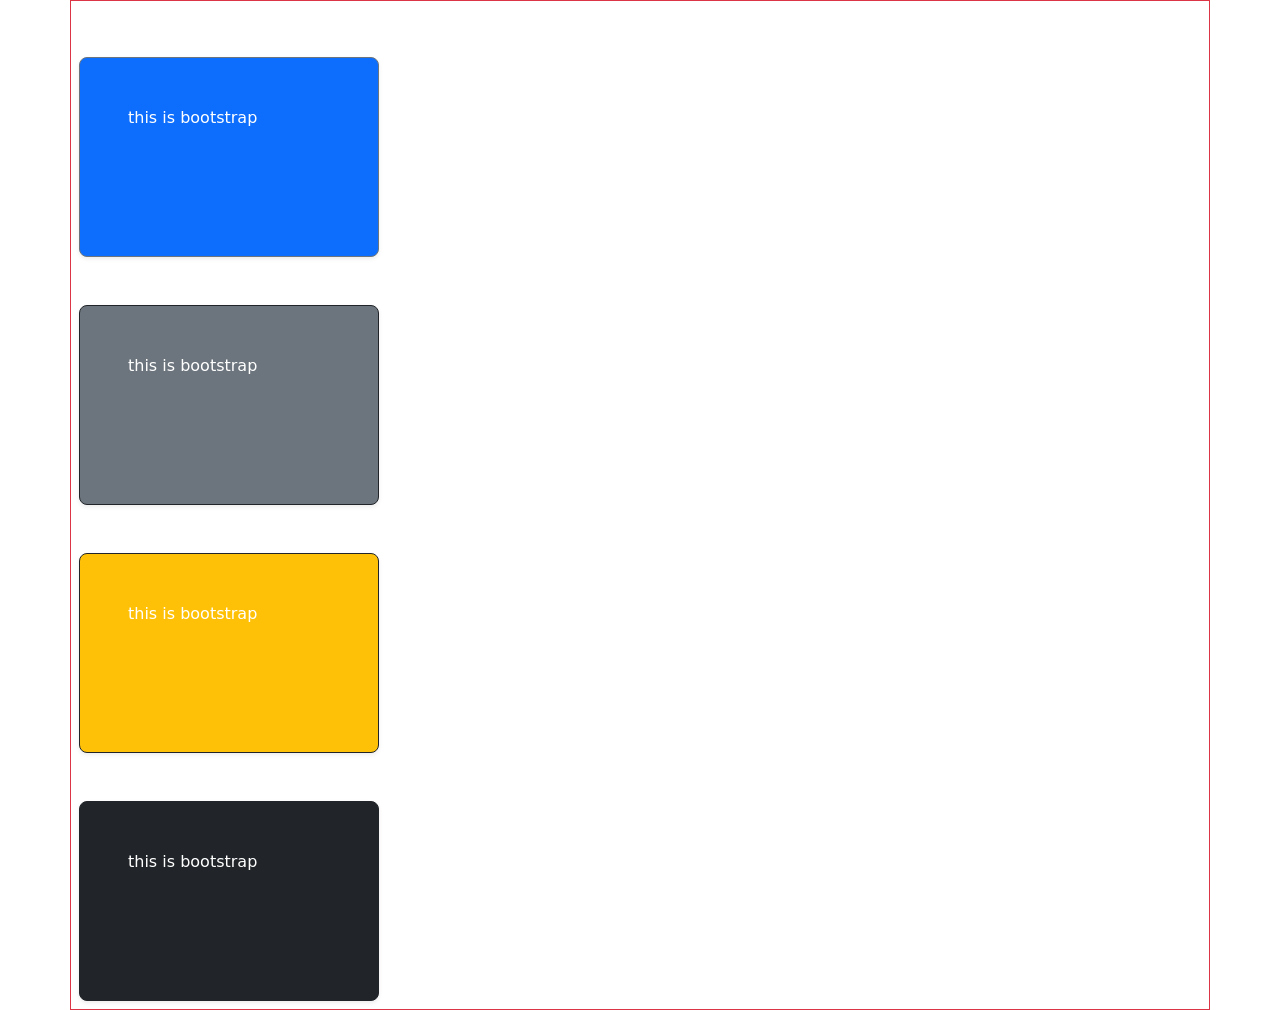
<file: index.html>
<!DOCTYPE html>
<html lang="en">
<head>
    <meta charset="UTF-8">
    <meta name="viewport" content="width=device-width, initial-scale=1.0">
    <title>Box Model</title>
<link href="https://cdn.jsdelivr.net/npm/bootstrap@5.3.8/dist/css/bootstrap.min.css" rel="stylesheet" integrity="sha384-sRIl4kxILFvY47J16cr9ZwB07vP4J8+LH7qKQnuqkuIAvNWLzeN8tE5YBujZqJLB" crossorigin="anonymous">
         </head>
<body>
    
    <div class="container border borde-5 border-danger h-5 w-5 p-2 ">
      <div class="border  borde-1  border-secondary  mt-5 ps-5 rounded-3 bg-primary text-white  shadow-sm  pt-5 ps-5" style="width: 300px; height: 200px;"  >this is bootstrap</div>    
     <div class="border  borde-5  border-dark  mt-5 ps-5 rounded-3 bg-secondary text-white  shadow-sm  pt-5 ps-5 " style="width: 300px; height: 200px;"  >this is bootstrap</div>    
    <div class="border  borde-5  border-dark  mt-5 ps-5 rounded-3 bg-warning text-white  shadow-sm  pt-5 ps-5" style="width: 300px; height: 200px;"  >this is bootstrap</div>    
     <div class="border  borde-5  border-dark  mt-5 ps-5 rounded-3  bg-dark  text-white  shadow-sm  pt-5 ps-5" style="width: 300px; height: 200px;"  >this is bootstrap</div>    

    </div>


</body>
</html>
</file>
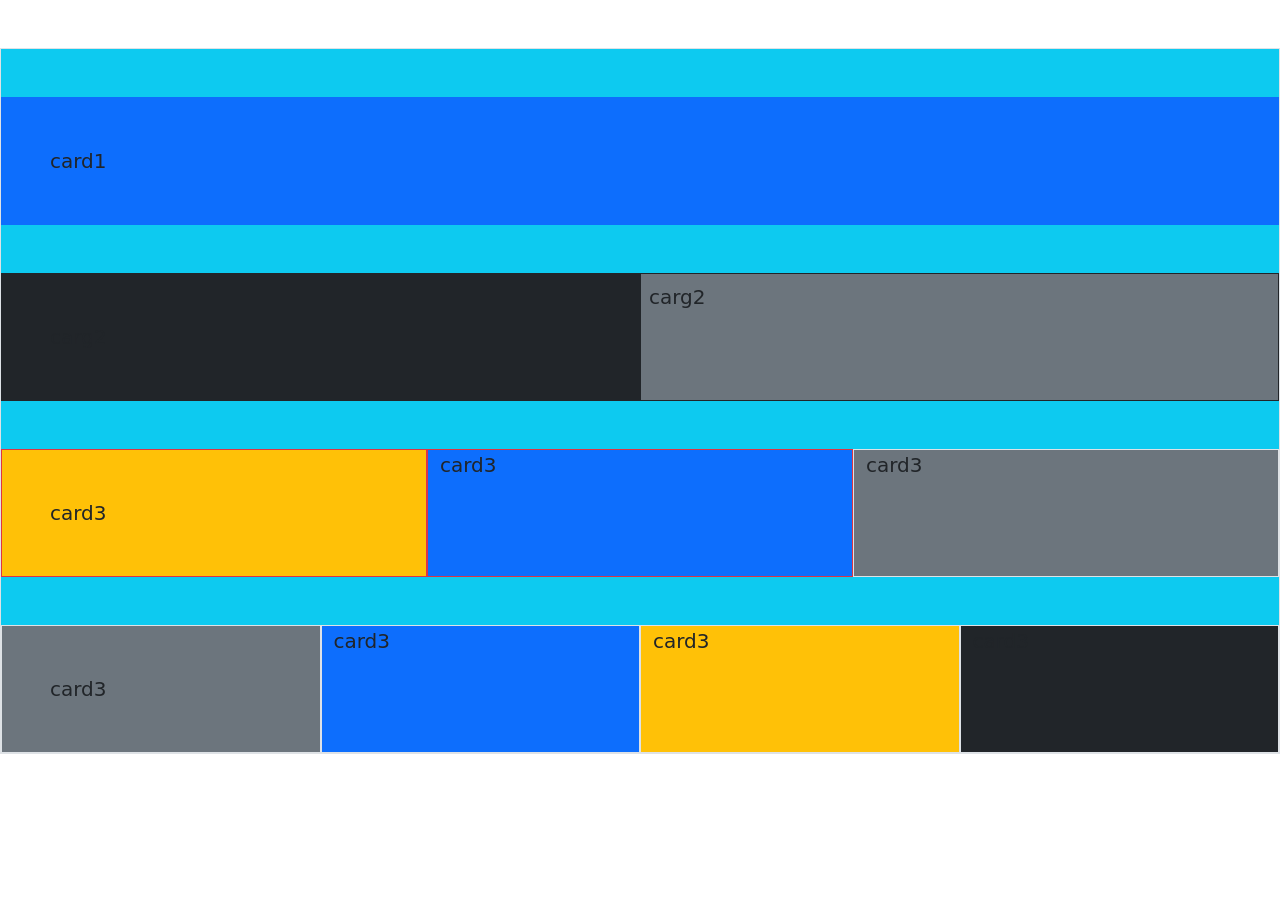
<file: card.html>
<!DOCTYPE html>
<html lang="en">
<head>
    <meta charset="UTF-8">
    <meta name="viewport" content="width=device-width, initial-scale=1.0">
    <title>Document</title>
    <link href="https://cdn.jsdelivr.net/npm/bootstrap@5.3.8/dist/css/bootstrap.min.css" rel="stylesheet" integrity="sha384-sRIl4kxILFvY47J16cr9ZwB07vP4J8+LH7qKQnuqkuIAvNWLzeN8tE5YBujZqJLB" crossorigin="anonymous">

</head>
<body>
    <div class="container-fluid border borde-5 h-100 w-100 bg-info mt-5 lead">
        <div class="row">
<div class="col-sm-12 border border-primary  bg-primary w-5 mt-5 p-5">card1</div>
        </div>

        <div class="row">
<div class="col-6  border border-dark bg-dark h-5 w-5 mt-5 p-5">carg2</div>
<div class="col-6  border border-dark bg-secondary h-5 w-5 mt-5 p-2">carg2 </div>
        </div>


        <div class="row">
         <div class="col-4 border borde-5 bg-warning border-danger h-5 w-5 mt-5 p-5">card3</div>
            <div class="col-4 border borde-5 bg-primary border-danger h-5 w-5 mt-5 ">card3</div>
           <div class="col-4 border borde-5 bg-secondary h-5 w-5 mt-5 ">card3</div>

        </div>

        <div class="row">

            <div class="col-3 border borde-5  bg-secondary h-5 w-5 mt-5 p-5">card3</div>
            <div class="col-3 border borde-5  bg-primary h-5 w-5 mt-5 ">card3</div>
           <div class="col-3 border borde-5 bg-warning h-5 w-5 mt-5 ">card3</div>
        <div class="col-3 border borde-5 bg-dark h-5 w-5 mt-5 ">card3</div>


        </div>

    </div>
</body>
</html>
</file>
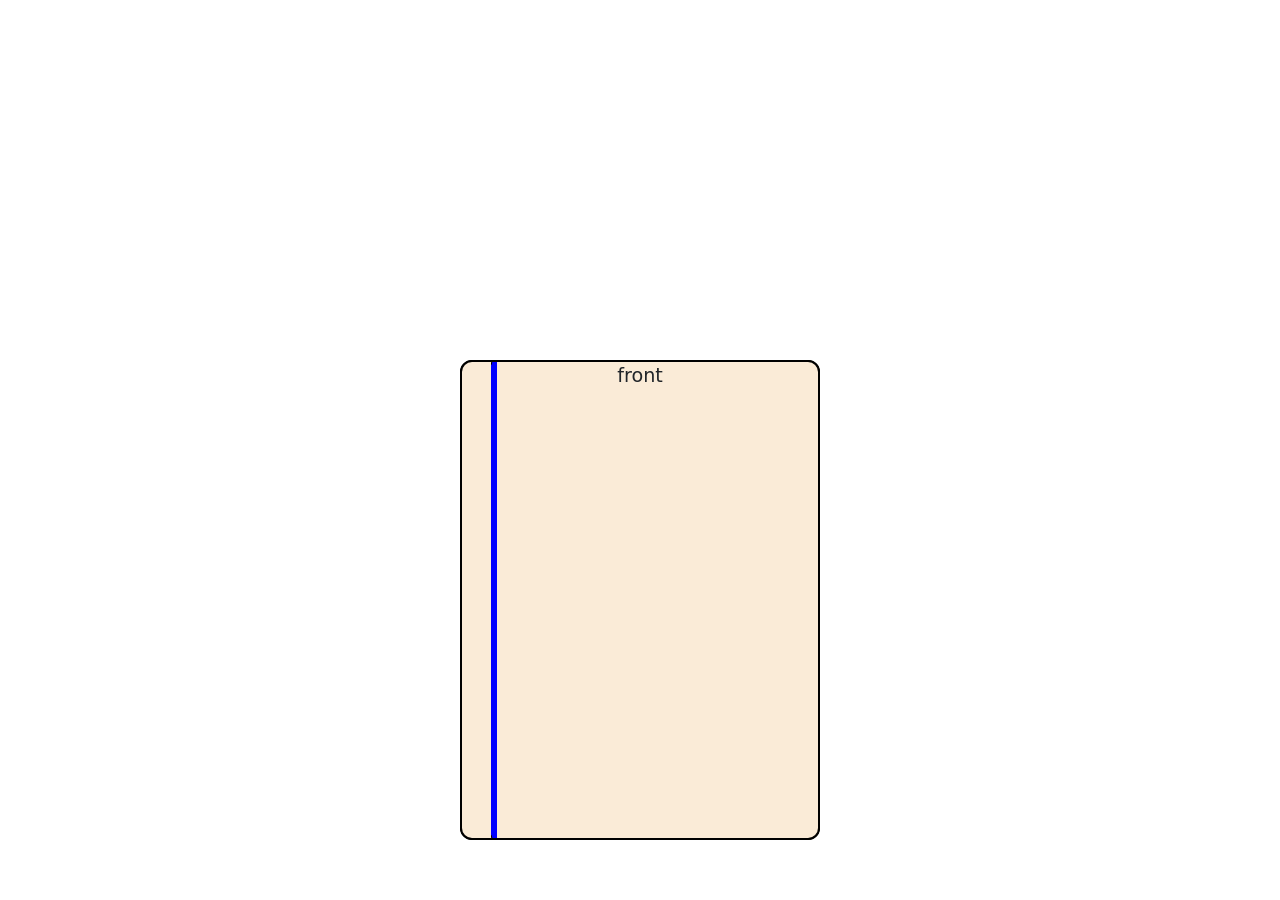
<file: cube.html>
<!DOCTYPE html>
<html lang="en">
<head>
    <meta charset="UTF-8">
    <meta name="viewport" content="width=device-width, initial-scale=1.0">
    <title> CUBE </title>
    <link href="https://cdn.jsdelivr.net/npm/bootstrap@5.3.8/dist/css/bootstrap.min.css" rel="stylesheet" integrity="sha384-sRIl4kxILFvY47J16cr9ZwB07vP4J8+LH7qKQnuqkuIAvNWLzeN8tE5YBujZqJLB" crossorigin="anonymous">
      <link rel="stylesheet" href="css\style.css">

</head>
<body>
    <div class="containe">
        <div class="cube">
            <div class="face1">front</div>
            <div class="face2">back</div>
            <div class="face3">left</div>
            <div class="face4">right</div>
            <div class="face5">top</div>
            <div class="face6">downe</div>
        </div>
    </div>
    
</body>
</html>
</file>
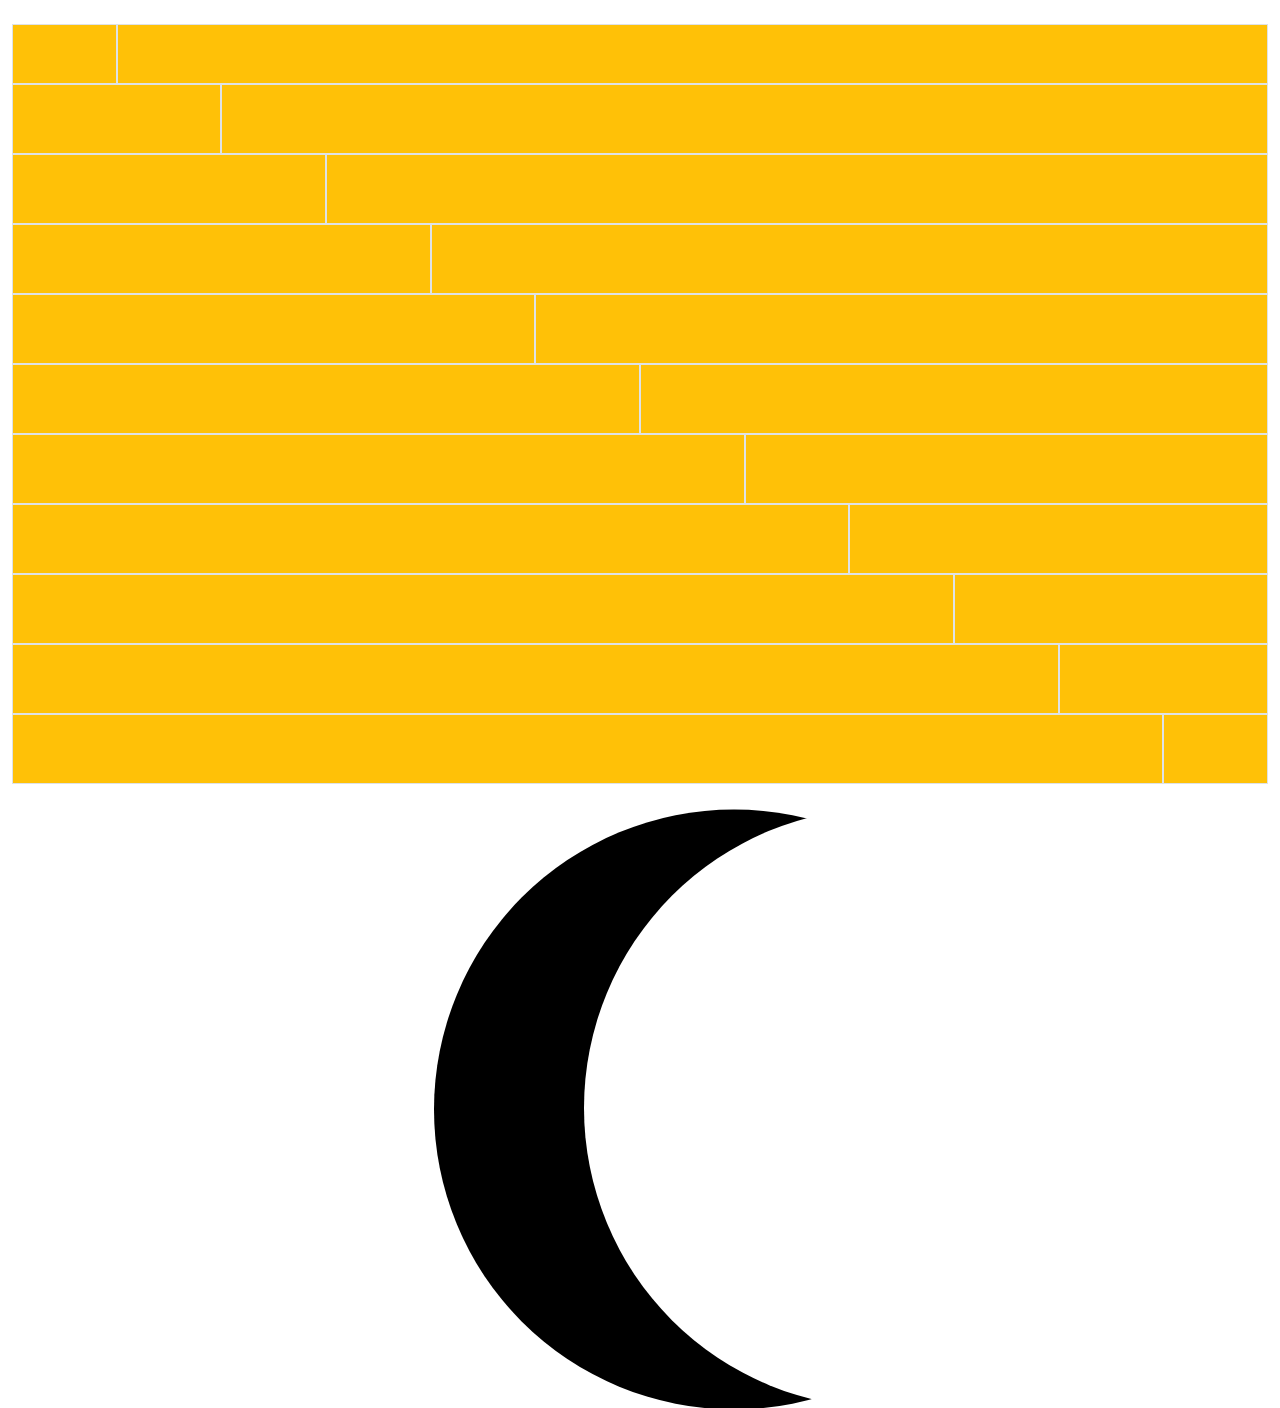
<file: measurement.html>
<!DOCTYPE html>
<html lang="en">
<head>
    <meta charset="UTF-8">
    <meta name="viewport" content="width=device-width, initial-scale=1.0">
    <title>Document</title>
    <link href="https://cdn.jsdelivr.net/npm/bootstrap@5.3.8/dist/css/bootstrap.min.css" rel="stylesheet" integrity="sha384-sRIl4kxILFvY47J16cr9ZwB07vP4J8+LH7qKQnuqkuIAvNWLzeN8tE5YBujZqJLB" crossorigin="anonymous">
</head>
<body>
 <div class=" container-fluid px-4 py-4">
   <div class="row" style="height: 60px;">
    <div class="col-1 border bg-warning "></div>
     <div class="col-11 border bg-warning"></div>
   </div>

    <div class="row" style="height: 70px;">
    <div class="col-2 border bg-warning"></div>
    <div class="col-10 border bg-warning"></div>
</div>
<div class="row" style="height: 70px;">
    <div class="col-3 border bg-warning"></div>
    <div class="col-9 border bg-warning"></div>
</div>
<div class="row" style="height: 70px;">
    <div class="col-4 border bg-warning"></div>
    <div class="col-8 border bg-warning"></div>
</div>
<div class="row" style="height: 70px;">
    <div class="col-5 border bg-warning"></div>
    <div class="col-7 border bg-warning"></div>
</div>
<div class="row" style="height: 70px;">
    <div class="col-6 border bg-warning"></div>
    <div class="col-6 border bg-warning"></div>
</div>
<div class="row" style="height: 70px;">
    <div class="col-7 border bg-warning"></div>
    <div class="col-5 border bg-warning"></div>
</div>
<div class="row" style="height: 70px;">
    <div class="col-8 border bg-warning"></div>
    <div class="col-4 border bg-warning"></div>
</div>
<div class="row" style="height: 70px;">
    <div class="col-9 border bg-warning"></div>
    <div class="col-3 border bg-warning"></div>
</div>
<div class="row" style="height: 70px;">
    <div class="col-10 border bg-warning"></div>
    <div class="col-2 border bg-warning"></div>
</div>
<div class="row" style="height: 70px;">
    <div class="col-11 border bg-warning"></div>
    <div class="col-1 border bg-warning"></div>
</div>

</div> 







 <div class=" row pt-5   p-5 ms-5  " style="height:400px;width: 400px;border-radius: 50%;
    box-shadow: -100px 1px 0 0 black; position: relative; left: 40%; zoom: 1.5;">
    

 </div> 
    
</body>
</html>
</file>
